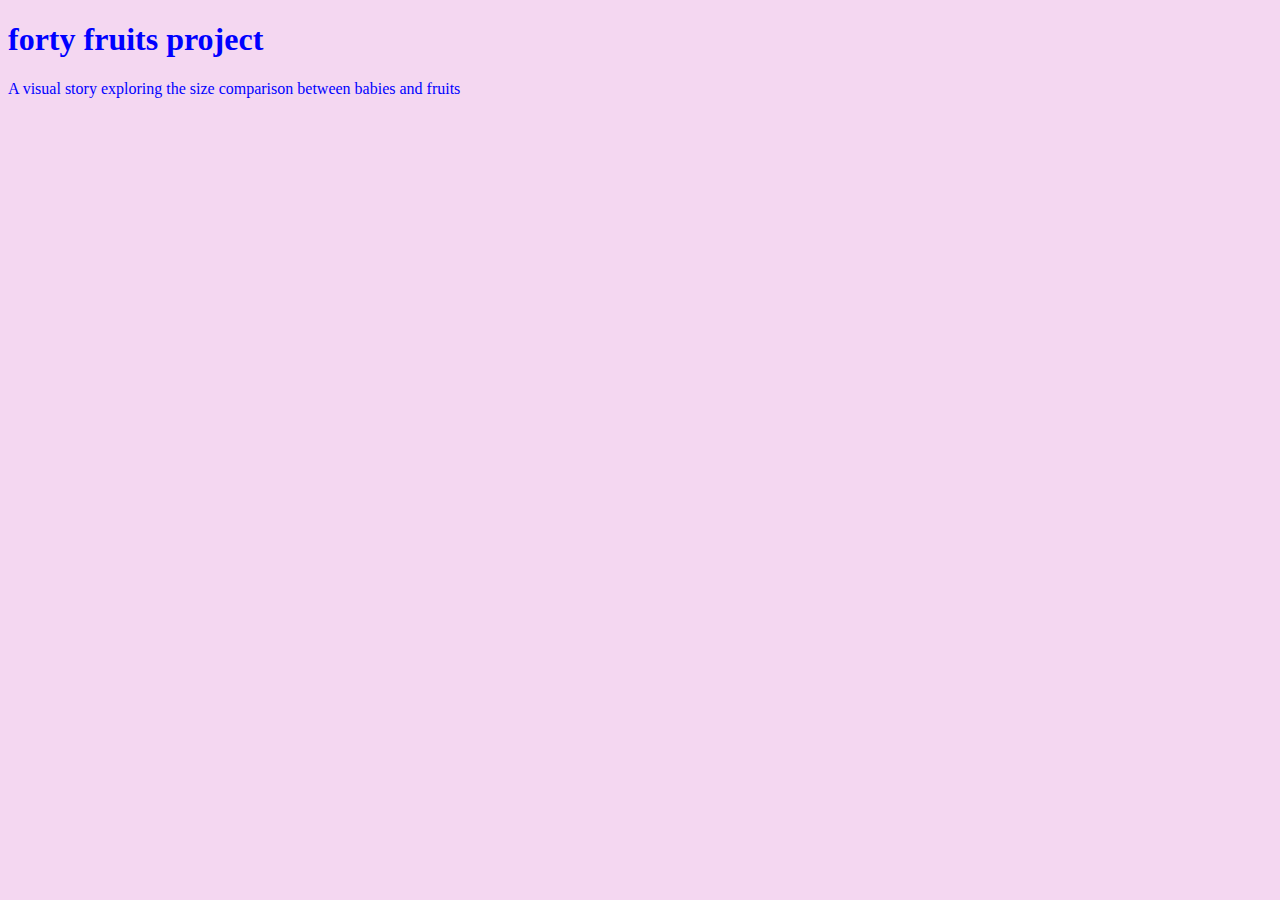
<file: unit_1/index.html>
<!DOCTYPE html>
<html>
<head>
	<title> fruit project </title>
	<link rel="stylesheet" type="text/css" href="css/main.css">
</head>
<body>
	<h1> forty fruits project </h1>
	<p> A visual story exploring the size comparison between babies and fruits  </p> 


</body>
</html>
</file>
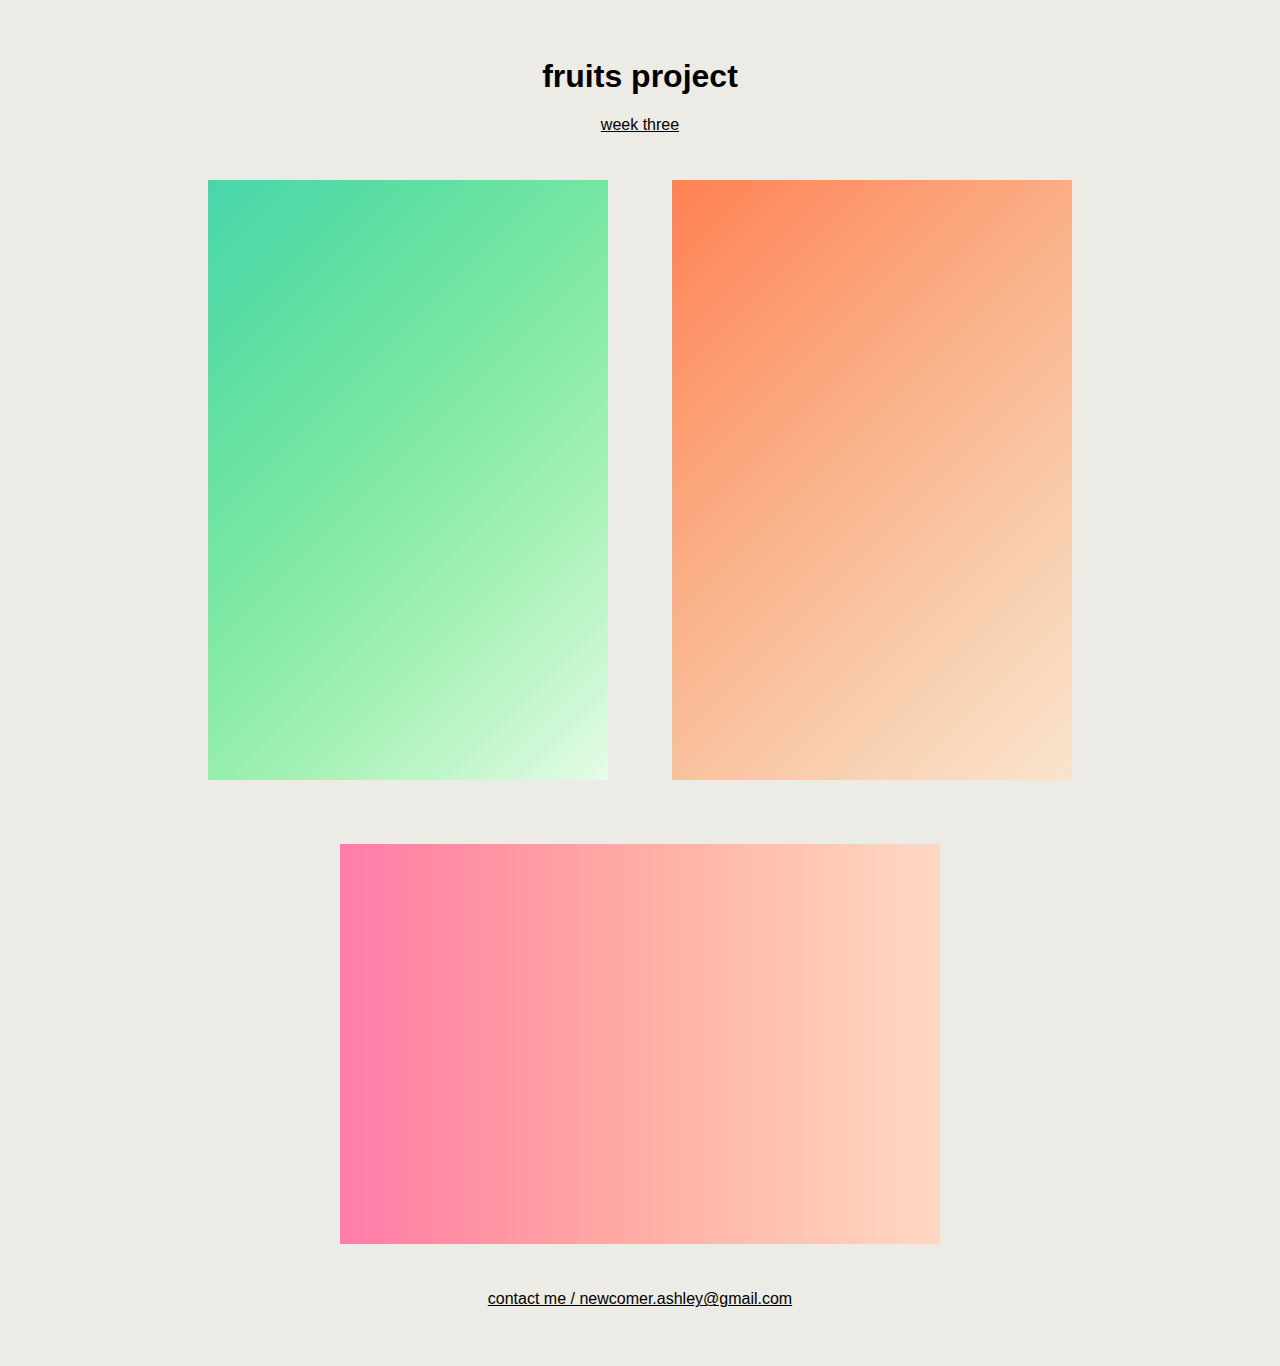
<file: unit_3/index.html>
<html>
<head>
	<title>fruits project</title>
	<link rel="stylesheet" type="text/css" href="css/main.css">
</head>
<body>

	<h1>fruits project</h1>
	<p> week three </p>
	<img src="images/tall-g.jpg"/>
	<img src="images/tall-o.jpg"/>
	<img src="images/wide-p.jpg"/>
<p> contact me / newcomer.ashley@gmail.com </p>
	<p> 

</body>
</html>
</file>
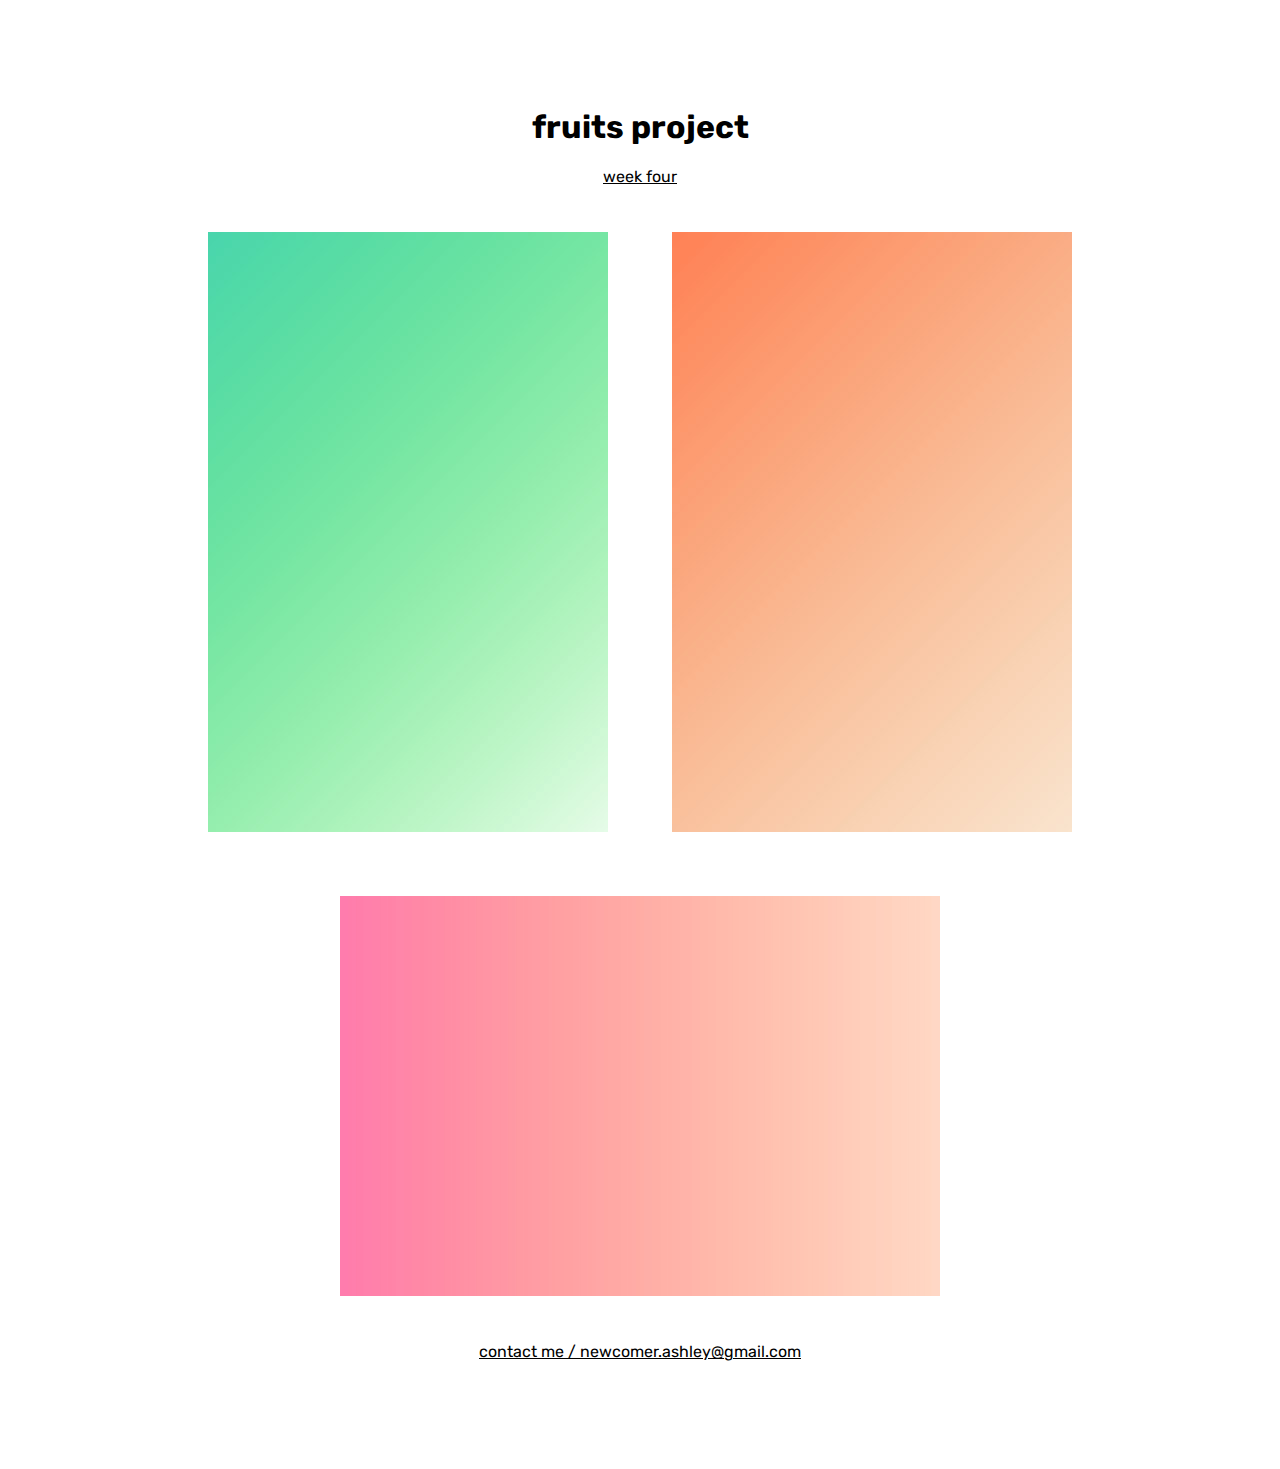
<file: unit_4/index.html>
<html>
<head>

	<title>fruits project</title>
	<link rel="stylesheet" type="text/css" href="css/main.css">
</head>
<body>
	<h1>fruits project</h1>
	<p> week four </p>
	<img src="images/tall-g.jpg"/>
	<img src="images/tall-o.jpg"/>
	<img src="images/wide-p.jpg"/>
<p> contact me / newcomer.ashley@gmail.com </p>
	<p> 

</body>
</html>
</file>
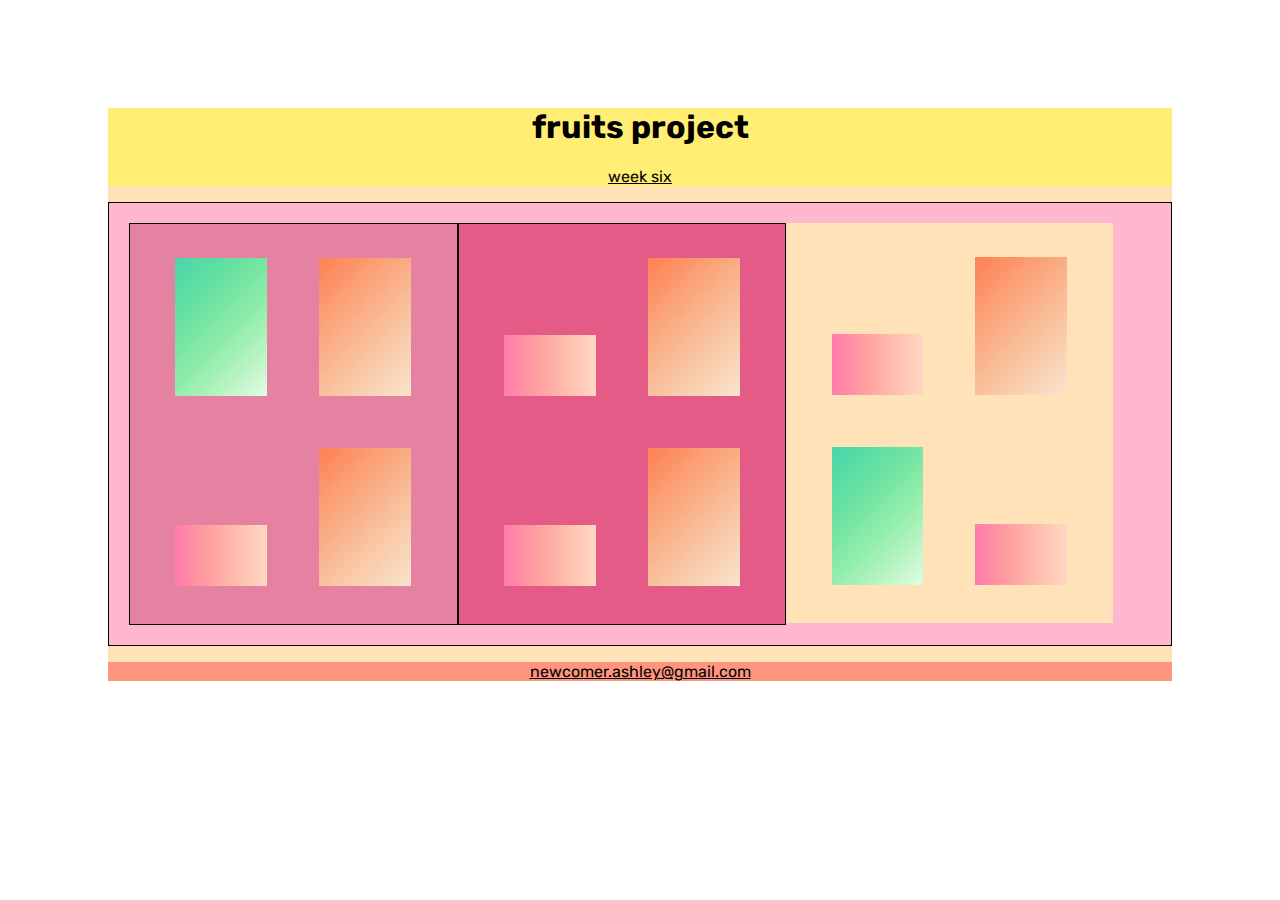
<file: unit_6/index.html>
<html>
<head>
	<title>fruits project</title>
	<link rel="stylesheet" type="text/css" href="css/main.css">
</head>

<body>
<div class="wrapper">
	<header>
		<h1>fruits project</h1>
		<p> week six </p>
	</header>

	<div id="three-col" class="clearfix">
		<section id="one">
			<img src="images/tall-g.jpg"/>
			<img src="images/tall-o.jpg"/>
			<img src="images/wide-p.jpg"/>
			<img src="images/tall-o.jpg"/>
		</section>

		<section id="two">
			<img src="images/wide-p.jpg"/>
			<img src="images/tall-o.jpg"/>
			<img src="images/wide-p.jpg"/>
			<img src="images/tall-o.jpg"/>
		</section>

		<section id="three">
			<img src="images/wide-p.jpg"/>
			<img src="images/tall-o.jpg"/>
			<img src="images/tall-g.jpg"/>
			<img src="images/wide-p.jpg"/>
		</section>

	</div>
	<footer>
		<p> newcomer.ashley@gmail.com </p>
	</footer>
</div>

</body>
</html>
</file>
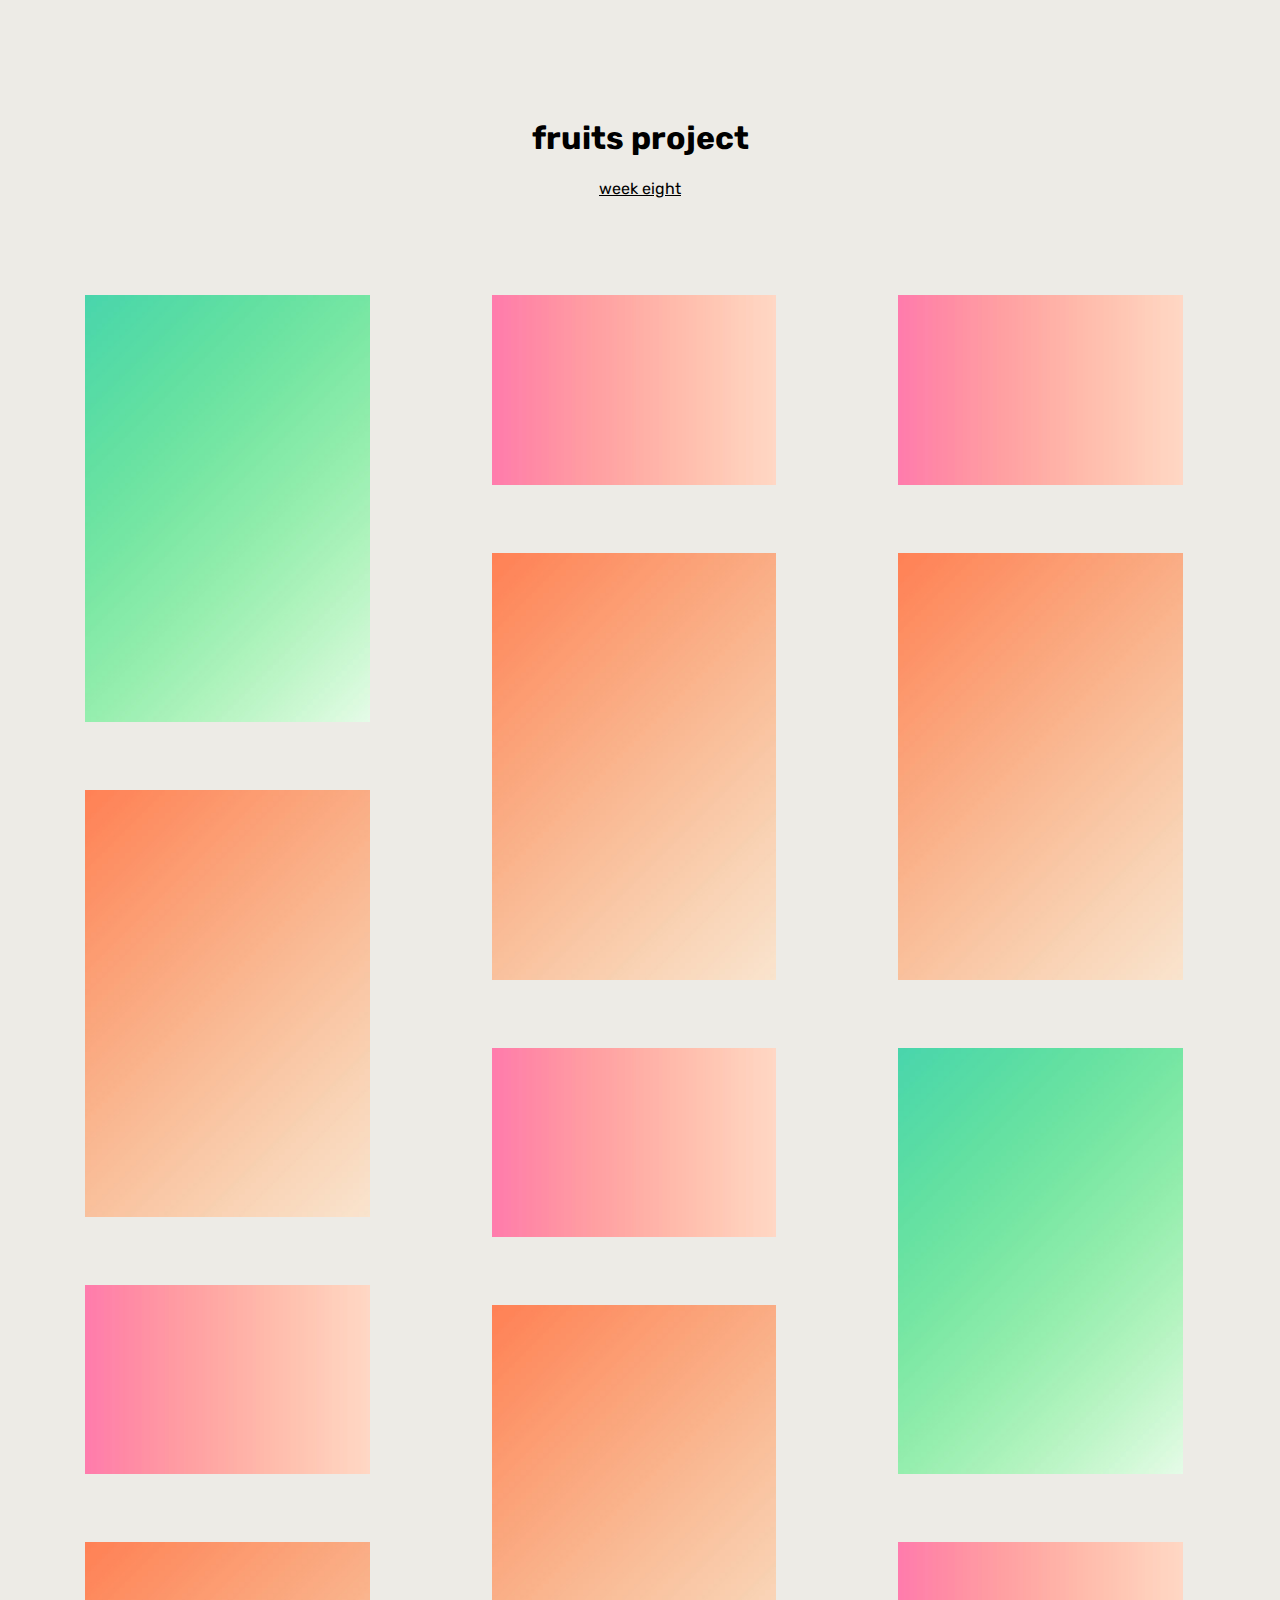
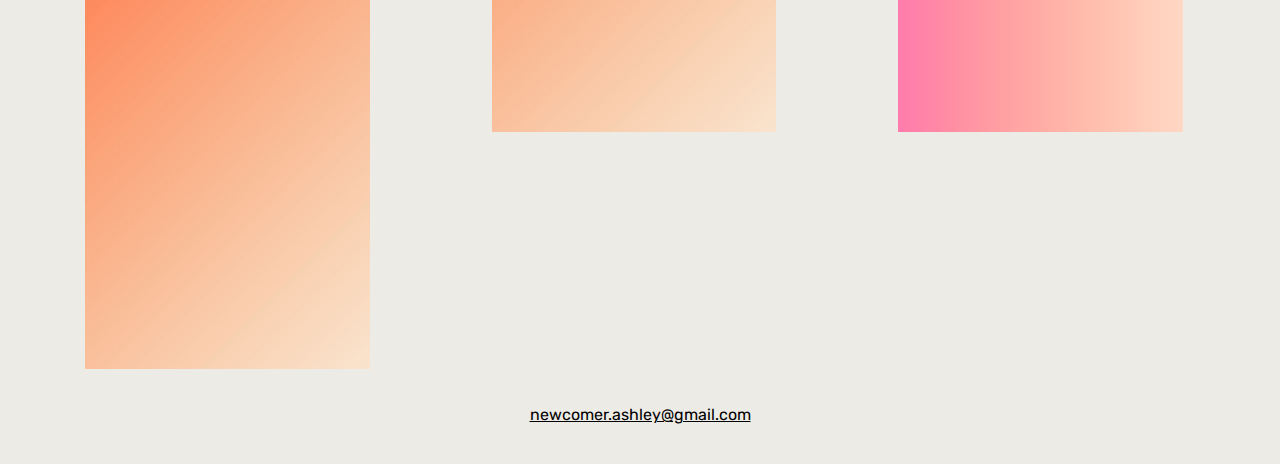
<file: unit_8/index.html>
<!DOCTYPE html>

<html>
<head>
	<title>fruits project</title>
	<link rel="stylesheet" type="text/css" href="css/main.css">
	<meta name="viewport" content="width=device-width, initial-scale=1">
</head>

<body>
<div class="wrapper">
	<header>
		<h1>fruits project</h1>
		<p> week eight </p>
	</header>


	<section id="one">
		<img src="images/tall-g.jpg"/>
		<img src="images/tall-o.jpg"/>
		<img src="images/wide-p.jpg"/>
		<img src="images/tall-o.jpg"/>
		</section>

	<section id="two">
		<img src="images/wide-p.jpg"/>
		<img src="images/tall-o.jpg"/>
		<img src="images/wide-p.jpg"/>
		<img src="images/tall-o.jpg"/>
		</section>

	<section id="three">
		<img src="images/wide-p.jpg"/>
		<img src="images/tall-o.jpg"/>
		<img src="images/tall-g.jpg"/>
		<img src="images/wide-p.jpg"/>
	</section>

	</div>
	<footer>
		<p> newcomer.ashley@gmail.com </p>
	</footer>
</div>

</body>
</html>
</file>
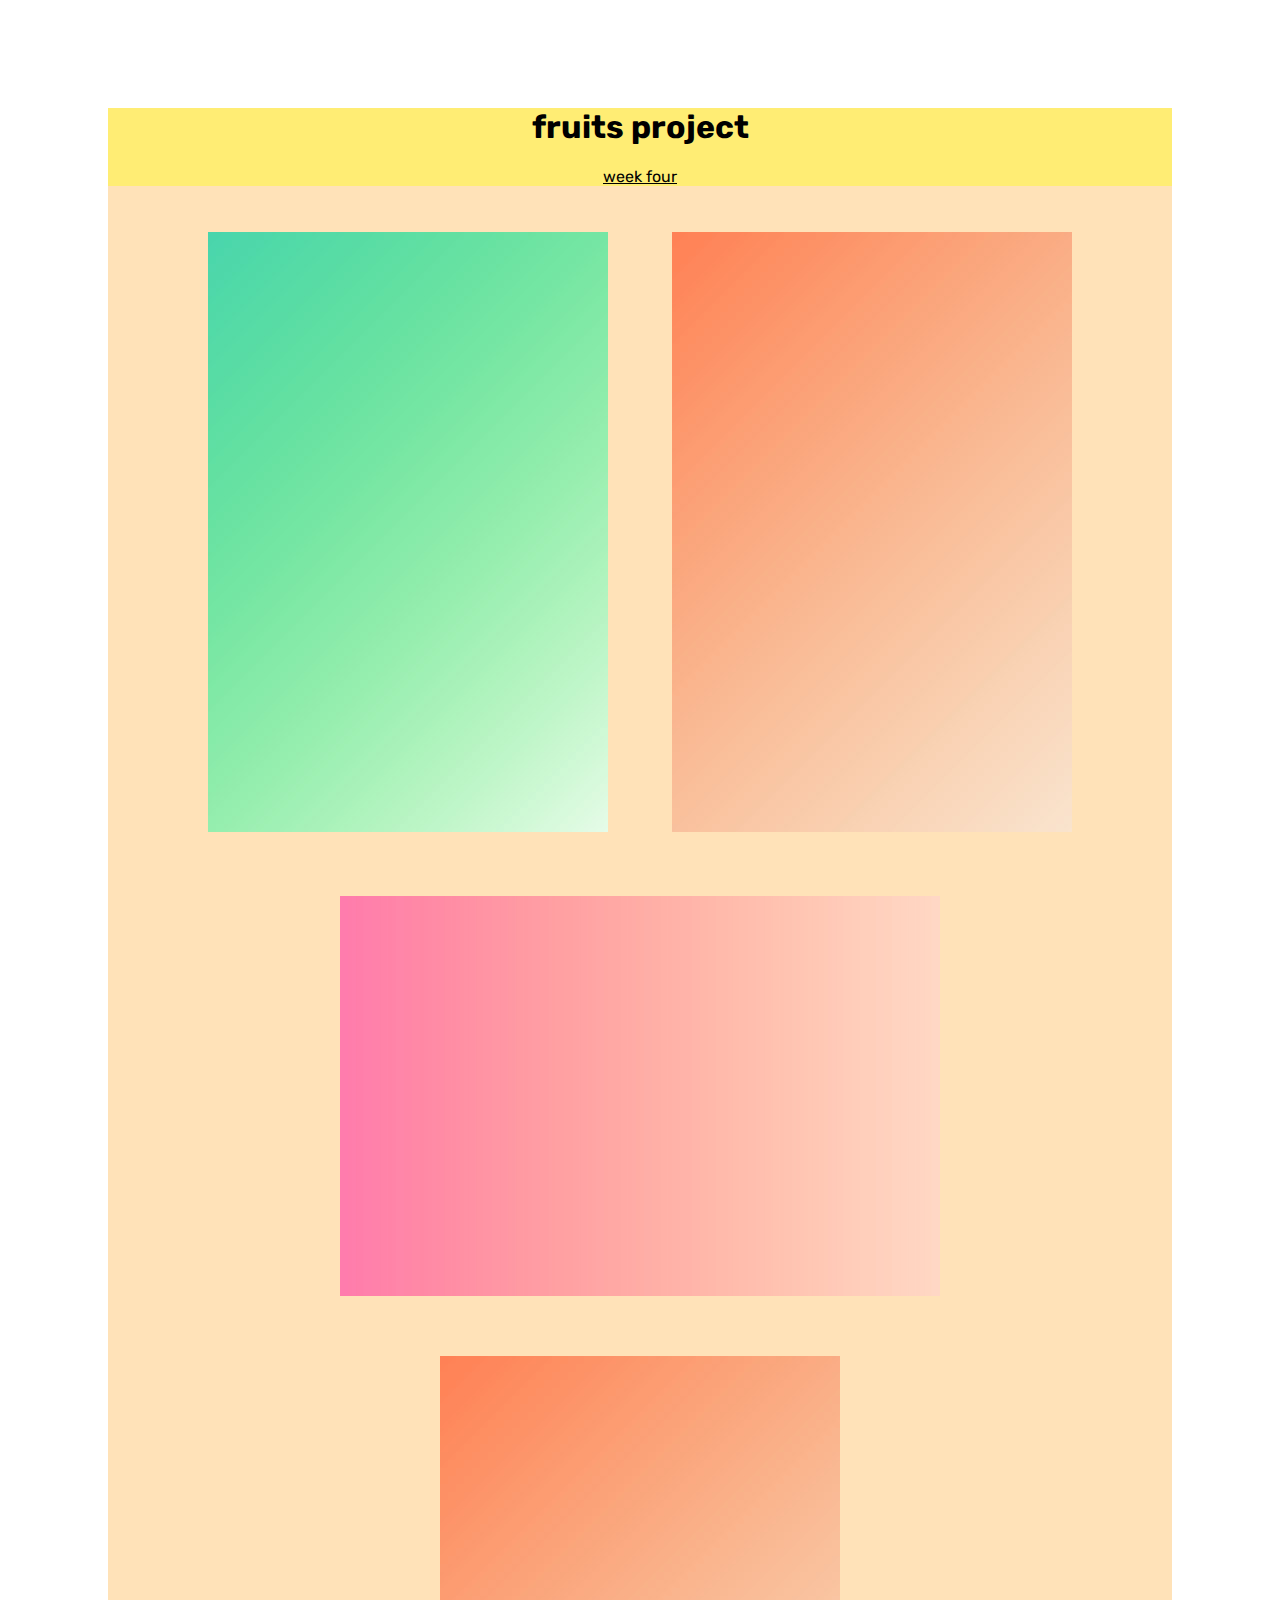
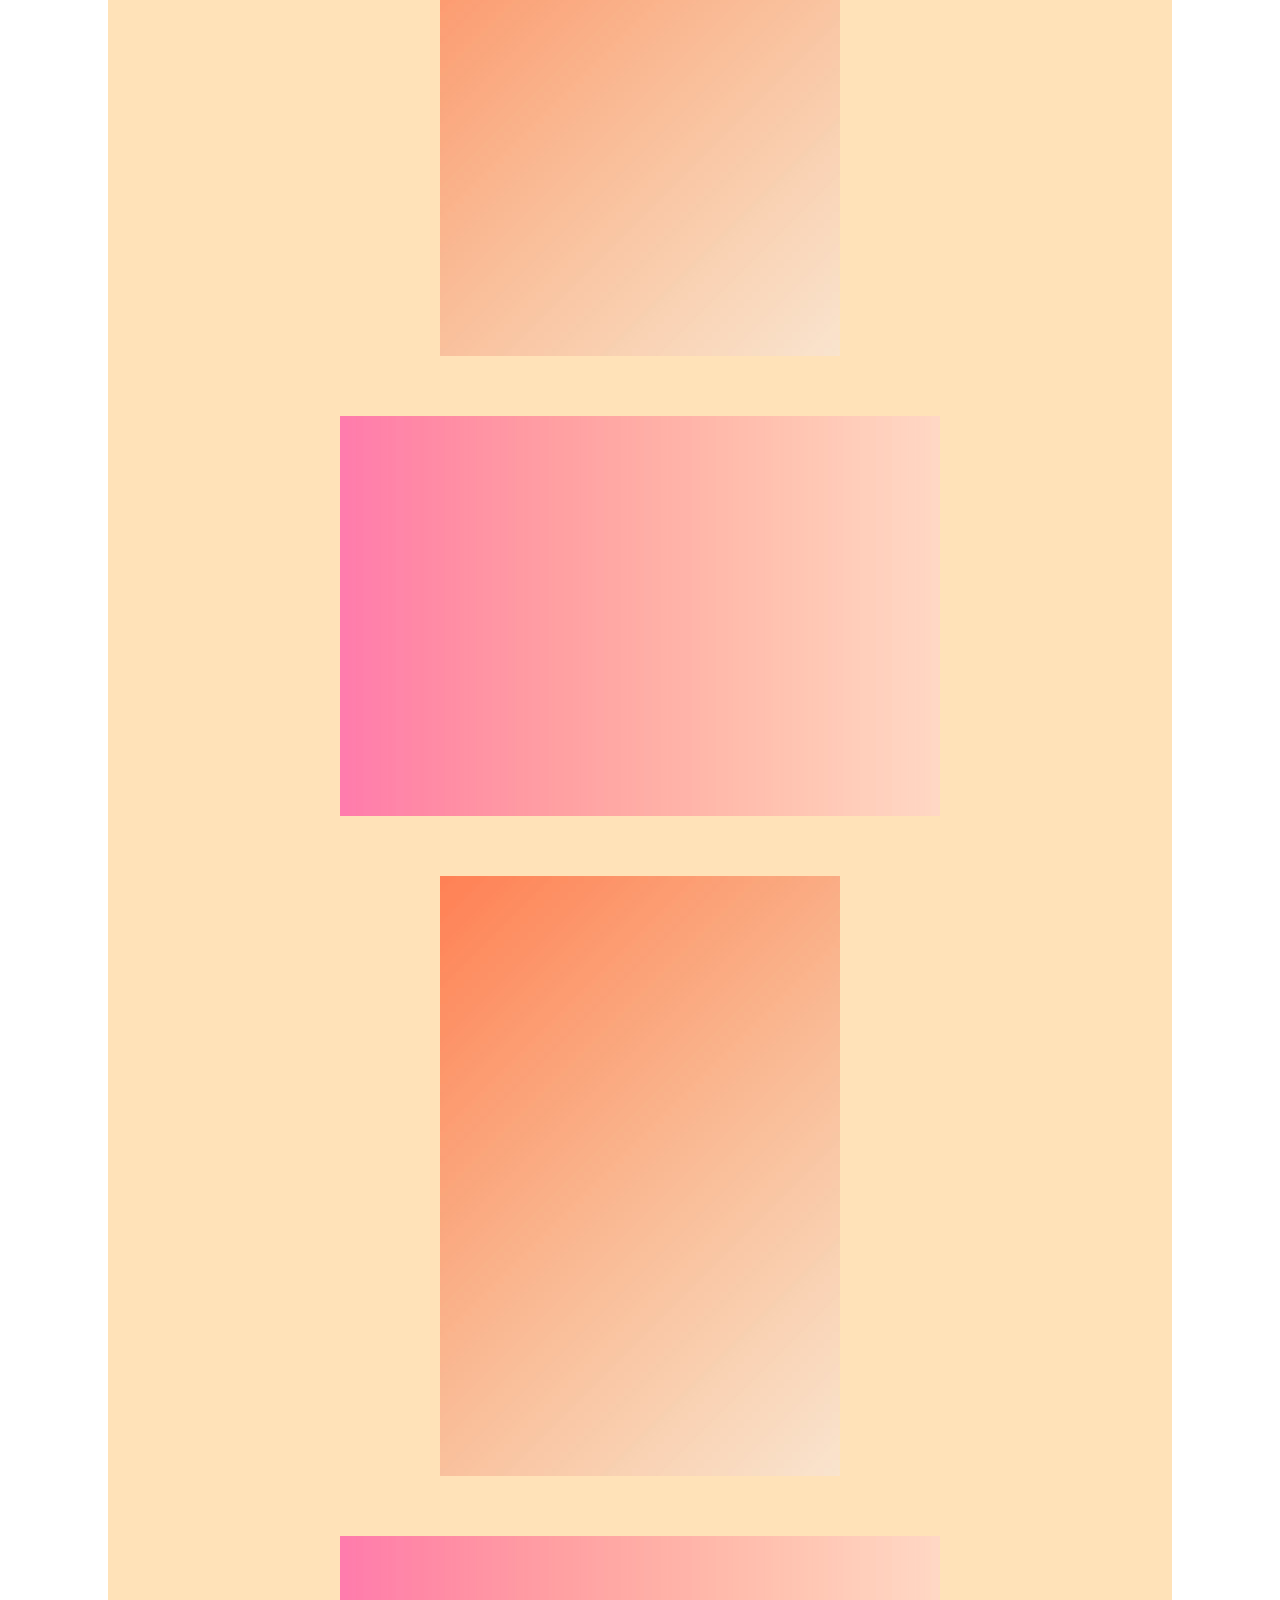
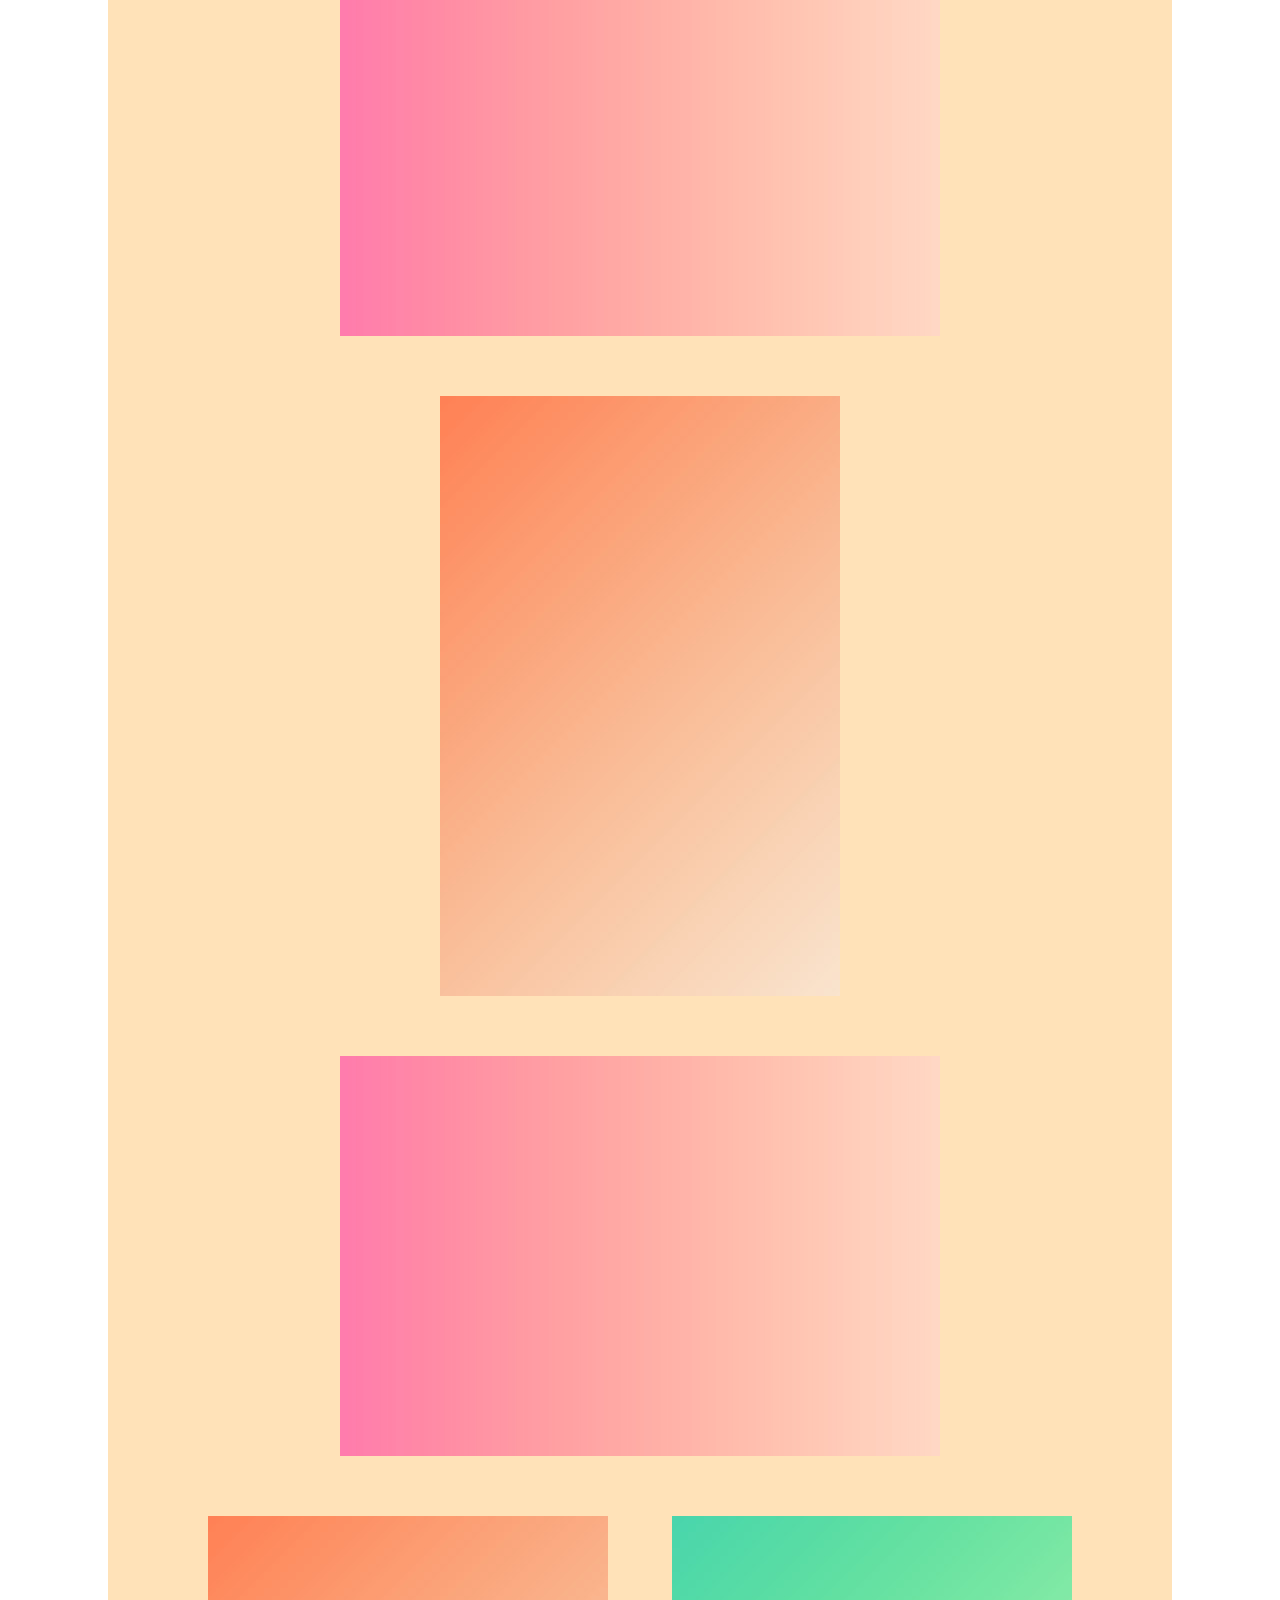
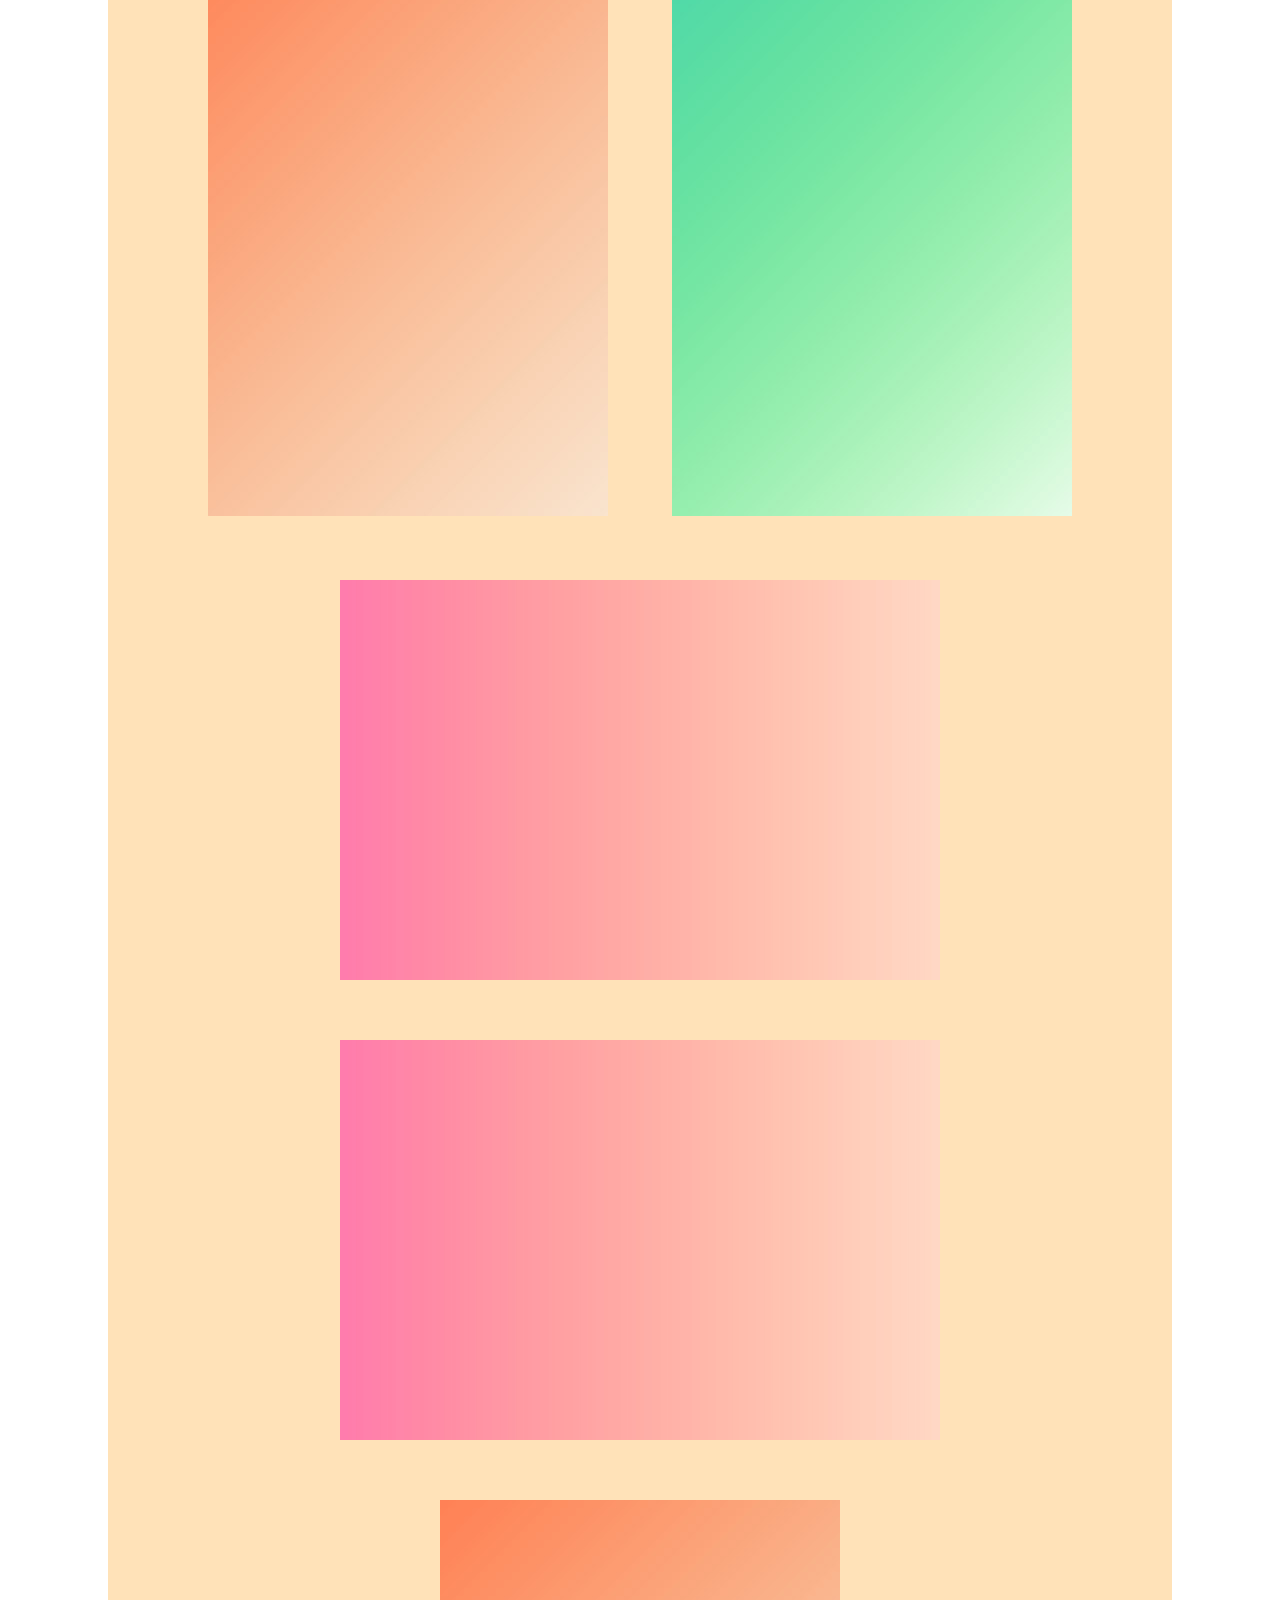
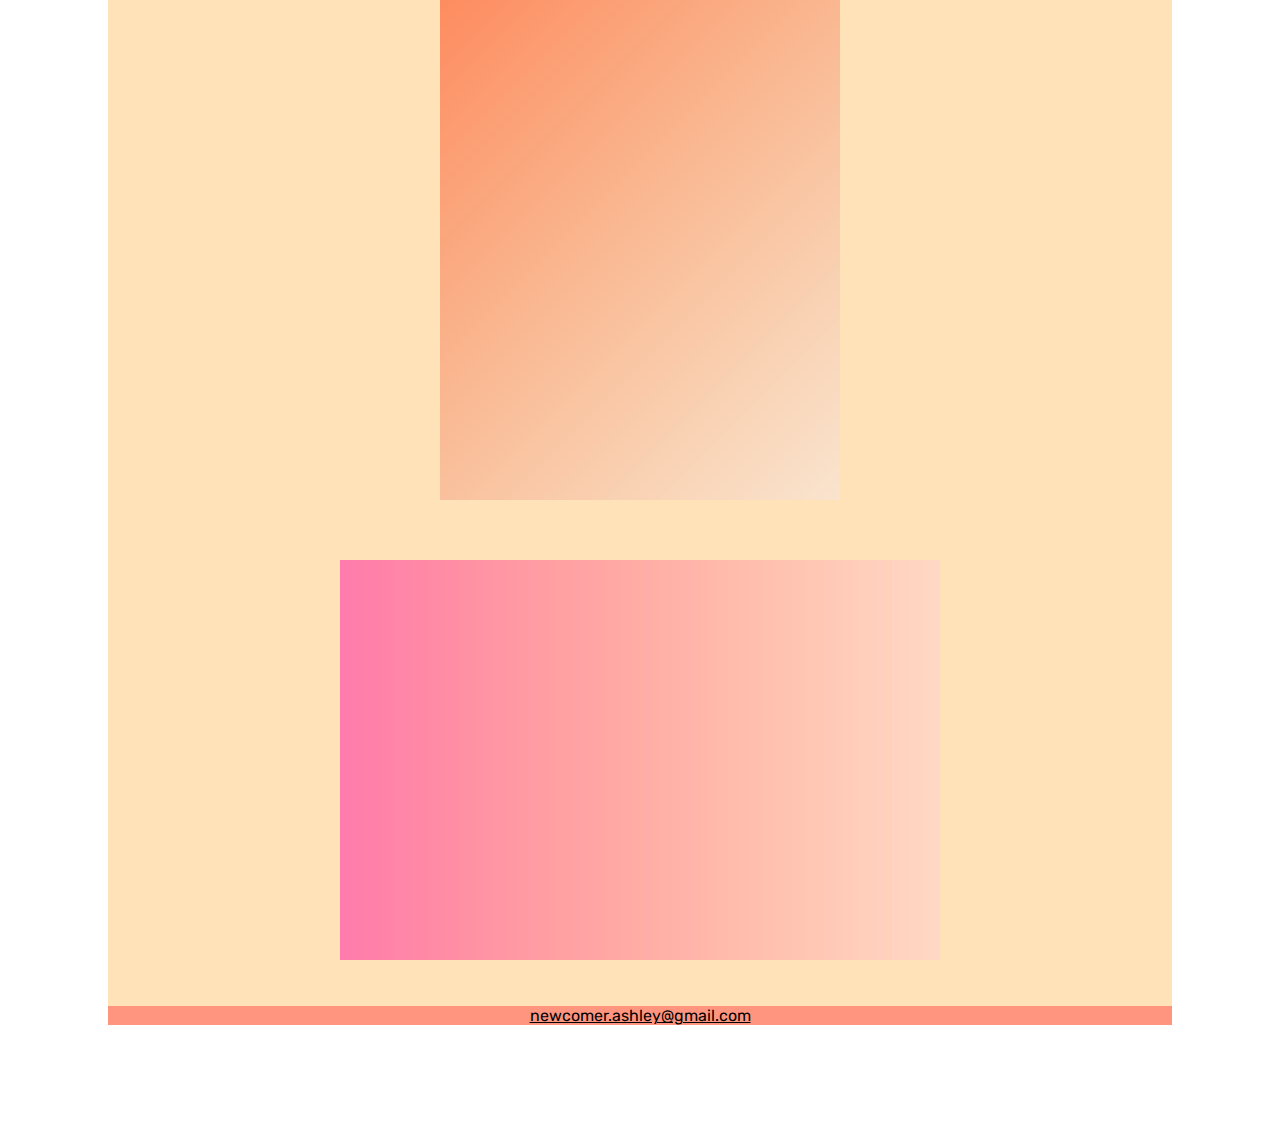
<file: unit_4/index 2.html>
<html>
<head>
	<title>fruits project</title>
	<link rel="stylesheet" type="text/css" href="css/main.css">
</head>

<body>
<div class="wrapper">
	<header>
		<h1>fruits project</h1>
		<p> week four </p>
	</header>
	<section id="gallery">
		<img src="images/tall-g.jpg"/>
		<img src="images/tall-o.jpg"/>
		<img src="images/wide-p.jpg"/>
		<img src="images/tall-o.jpg"/>
		<img src="images/wide-p.jpg"/>
		<img src="images/tall-o.jpg"/>
		<img src="images/wide-p.jpg"/>
		<img src="images/tall-o.jpg"/>
		<img src="images/wide-p.jpg"/>
		<img src="images/tall-o.jpg"/>
		<img src="images/tall-g.jpg"/>
		<img src="images/wide-p.jpg"/>
		<img src="images/wide-p.jpg"/>
		<img src="images/tall-o.jpg"/>
		<img src="images/wide-p.jpg"/>
	</section>
	<footer>
		<p> newcomer.ashley@gmail.com </p>
	</footer>
</div>

</body>
</html>
</file>
<file: unit_1/css/main.css>
body {
	background-color: #f4d7f1;
}

h1, h3, p {
	color: blue;
}
</file>
<file: unit_3/css/main.css>
body {
	background-color: #edebe6;
	font-family: sans-serif;
	text-align: center;
	padding: 50px;
}

h1, h3 {
	color: black;
}

p {
	color: black;
	text-decoration: underline;

}

img {
	padding:30px;
}
</file>
<file: unit_4/css/main.css>
@import url(https://fonts.googleapis.com/css?family=Rubik:400,300);

body {
	text-align: center;
	padding: 100px;
}

header {
	background:#FFED74;
}

div,section {
	background:#FFE2B8;
}

footer {
	background:#FF957E;
}

h1, h3 {
	color: black;
	font-family: 'Rubik', sans-serif;
}

p {
	color: black;
	text-decoration: underline;
	font-family: 'Rubik', sans-serif;

}

img {
	padding:30px;
}
</file>
<file: unit_6/css/main.css>
@import url(https://fonts.googleapis.com/css?family=Rubik:400,300);

body {
	text-align: center;
	padding: 100px;
}

header {
	background:#FFED74;
}

div {
	background:#FFE2B8;
}

.clearfix:after {
	visibility: hidden;
	display: block;
	font-size: 0;
	content: " ";
	clear: both;
	height: 0;
}

#three-col {
	background-color: #FFB7CF;
    border: 1px black solid;
    padding: 20px;
}

#one {
	background-color: #E582A2;
    border: 1px black solid;
    padding: 10px;
    float: left;
    width: 30%;

}

#two {
    background-color: #E55B88;
    border: 1px black solid;
    padding: 10px;
    float: left;
    width: 30%;
}

#three {
	padding: 10px;
    float: left;
    width: 30%;

}

section {
	background:#FFE2B8;
}	

footer {
	background:#FF957E;
}

h1, h3 {
	color: black;
	font-family: 'Rubik', sans-serif;
}

p {
	color: black;
	text-decoration: underline;
	font-family: 'Rubik', sans-serif;

}

img {
	padding:1.5em;
	width: 30%;
}
</file>
<file: unit_8/css/main.css>
@import url(https://fonts.googleapis.com/css?family=Rubik:400,300);
@media screen and (min-width: 320px) and (max-width: 767px) {
    body {
    	padding: 0;
    }


    #one, #two, #three { 
    	display: block;
    	clear: both;
    	min-width: 100%;
    	margin: auto;
    }

	section {
		width: 90%;
	} 

	footer {
		padding: 2%;
	} 

}


body {
	text-align: center;
	padding: 1em;
	background: #edebe6;
}

header {
	padding: 6% 0 4%;
}

section {
	width: 90%;
	margin: auto;
}	

#one, #two, #three {
    float: left;
    width: 33%;

}

footer {
	clear: both;
}

h1, h3 {
	color: black;
	font-family: 'Rubik', sans-serif;
}

p {
	color: black;
	text-decoration: underline;
	font-family: 'Rubik', sans-serif;
}

img {
	padding:2em;
	width: 70%;
}
</file>
